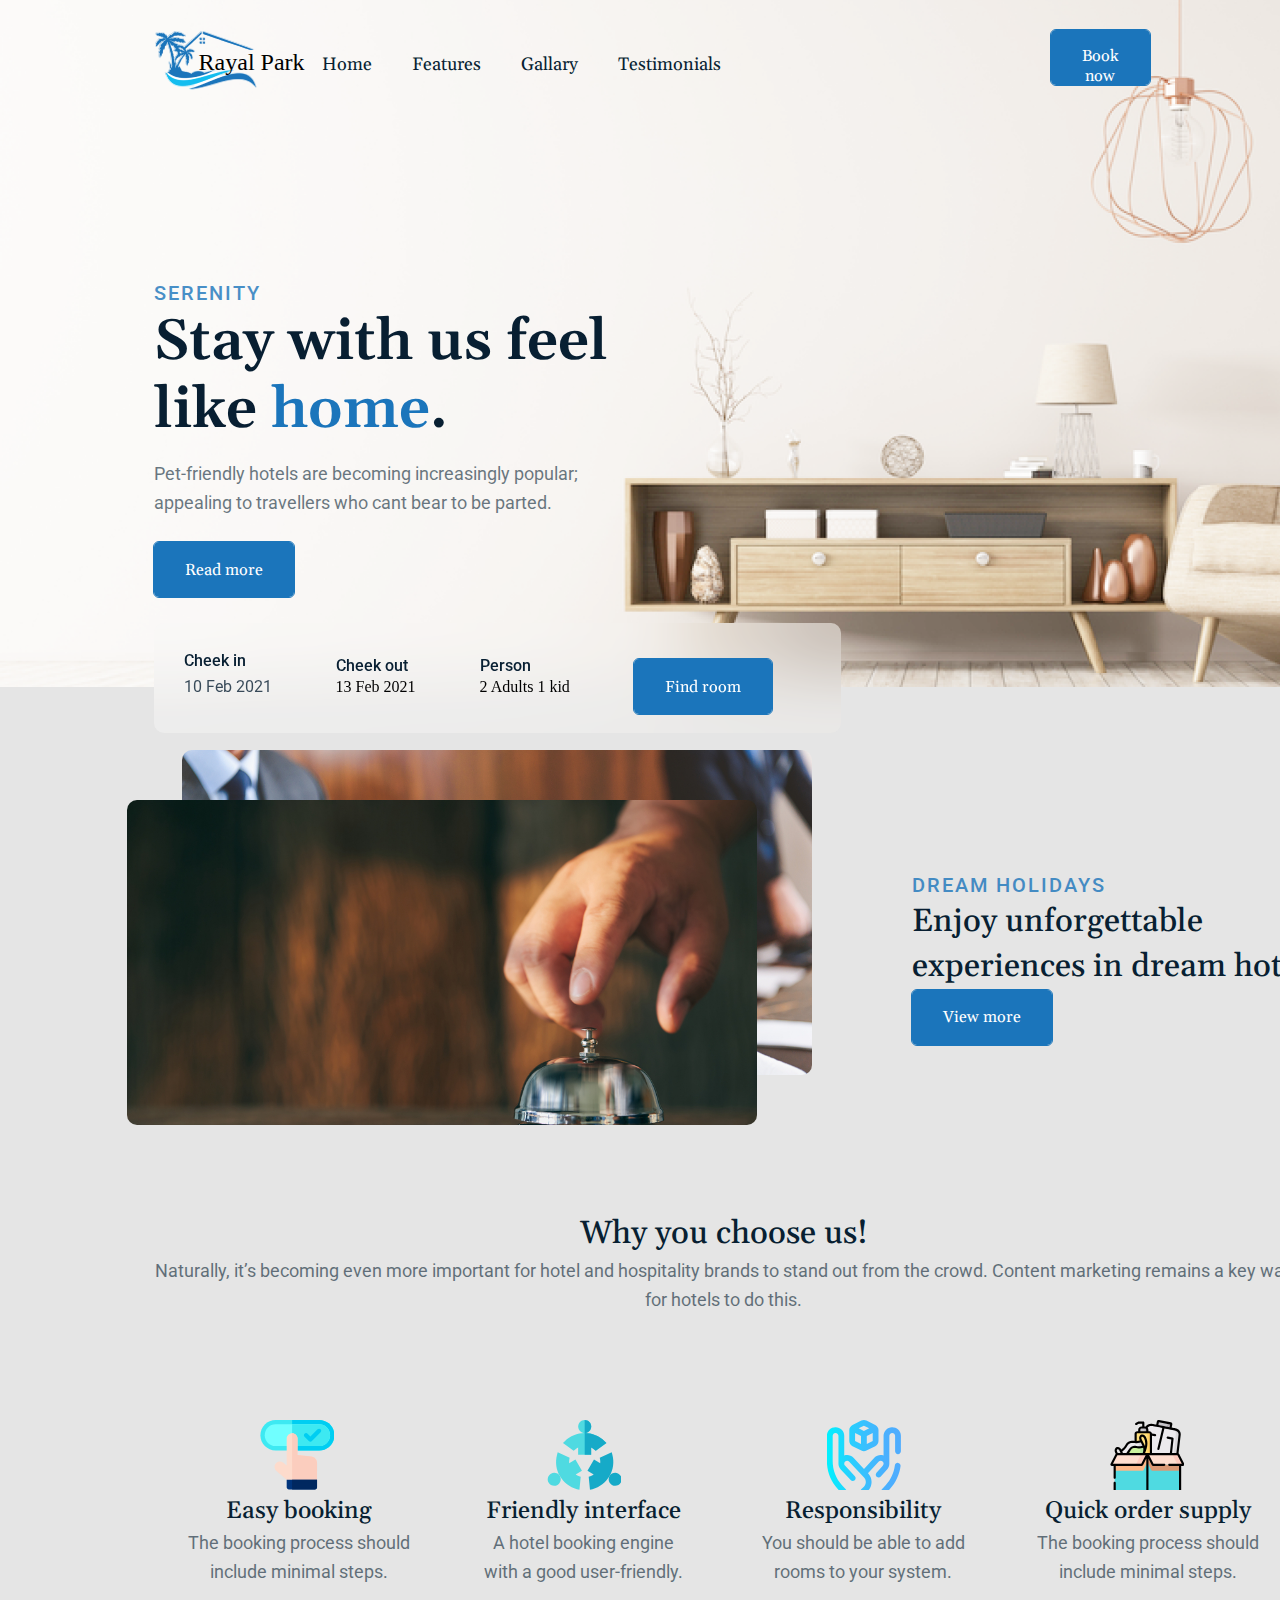
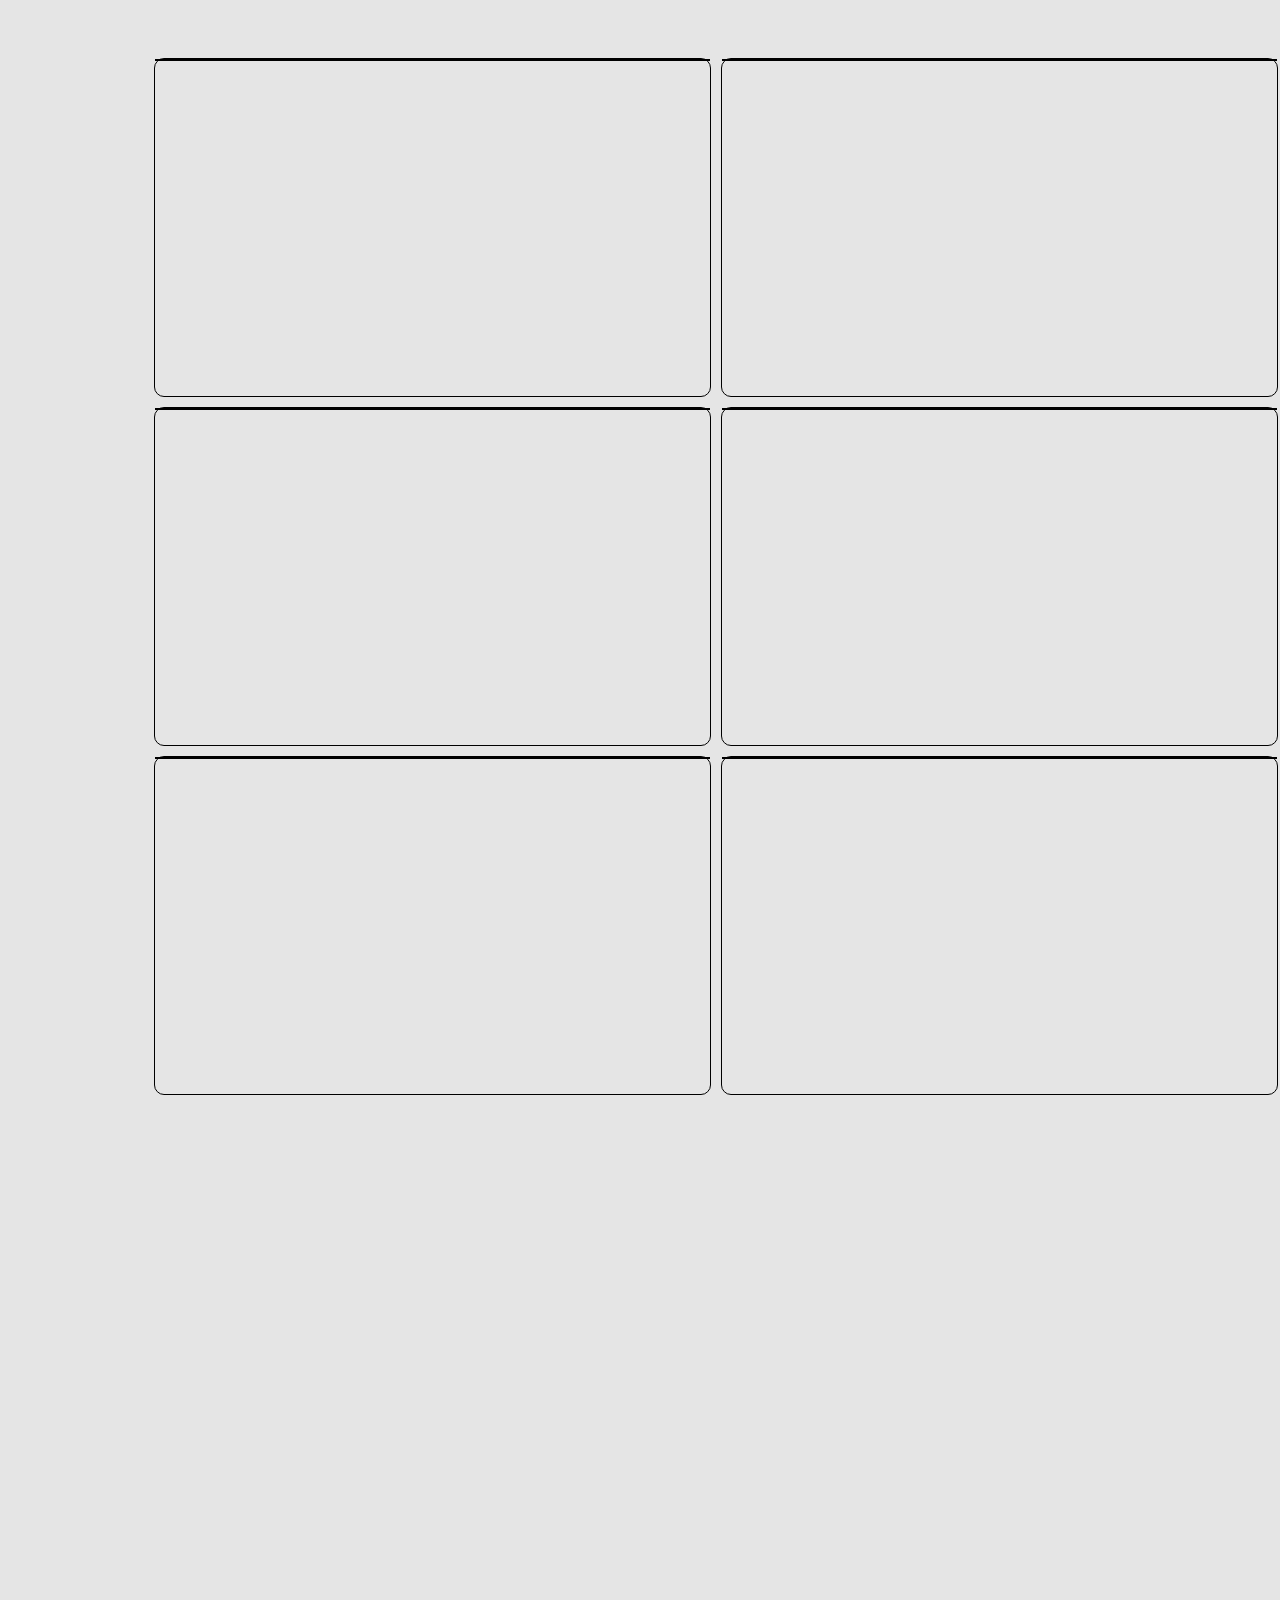
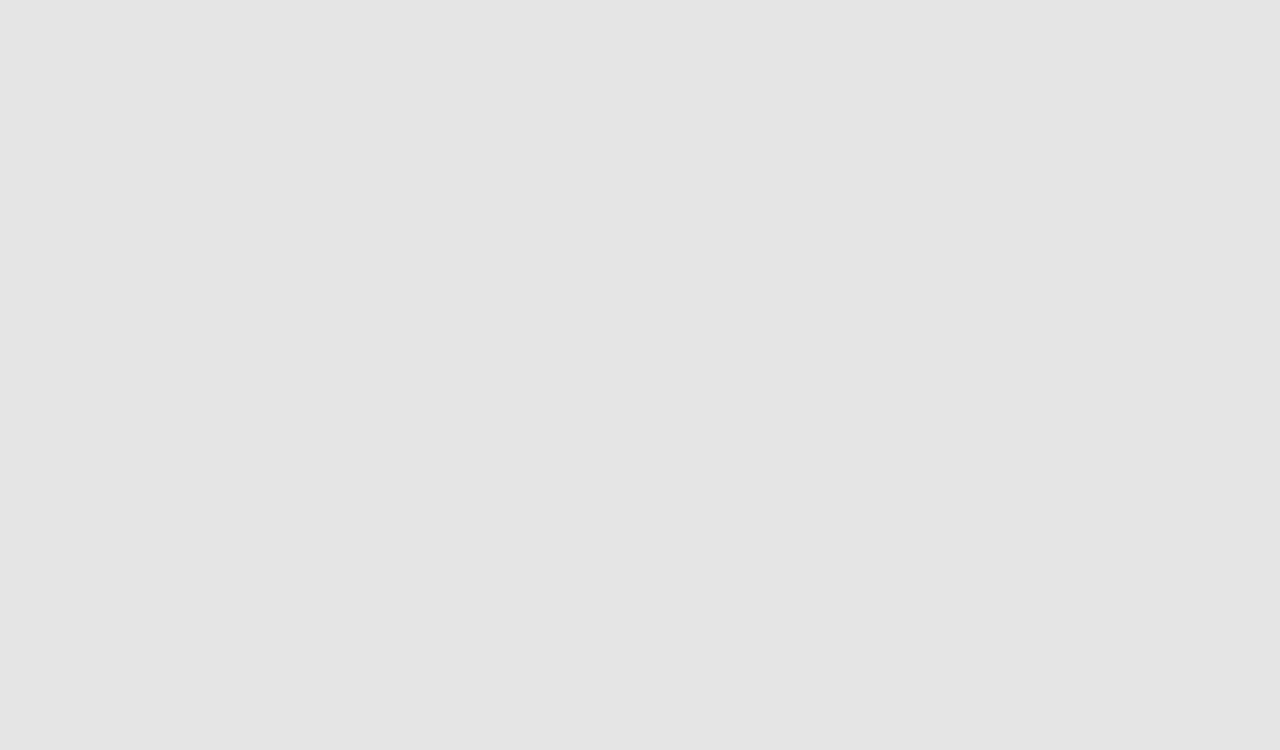
<file: index.html>
<!DOCTYPE html>
<html lang="ru">
<head>
    <meta charset="UTF-8">
    <meta http-equiv="X-UA-Compatible" content="IE=edge">
    <meta name="viewport" content="width=device-width, initial-scale=1.0">
    <title> Rayal Park</title>
    <link rel="preconnect" href="https://fonts.googleapis.com">
    <link rel="preconnect" href="https://fonts.gstatic.com" crossorigin>
    <link href="https://fonts.googleapis.com/css2?family=Gelasio&display=swap" rel="stylesheet">
    <link rel="preconnect" href="https://fonts.googleapis.com">
    <link rel="preconnect" href="https://fonts.gstatic.com" crossorigin>
    <link href="https://fonts.googleapis.com/css2?family=Roboto:wght@100&display=swap" rel="stylesheet">
    <link rel="stylesheet" href="css/style.css">
</head>
<body>
    <header>
        <div class="up_page">
            <div></div>
            <div class="icon_cite">
                <img class="icon_img" src="img/icon_cite.png" alt="icon_cite">
                <p class="p_Rayal_Park">Rayal Park</p>
            </div>
            <div class="header_link">
                <div class="div_text_link">
                    <a class="text_link" href="/index.html">
                        Home
                    </a>
                </div>
                <div class="div_text_link">
                    <a class="text_link" href="/index.html">
                        Features
                    </a>
                </div>
                <div class="div_text_link">
                    <a class="text_link" href="/index.html">
                        Gallary
                    </a>
                </div>
                <div class="div_text_link">
                    <a class="text_link" href="/index.html">
                        Testimonials
                    </a>
                </div>
                <div></div>
                
            </div>
            <div class="div_button_book_now">
                <button class="button_defolt button_Book_now"><p class="button_text">Book now</p></button>
            </div>
        </div>
        <div class="head_info">
            
            <div class="emptiness_head"></div>
            <div class="text_head_info">
                <p style="font-family: 'Roboto';
                font-style: normal;
                font-weight: 500;
                font-size: 20px;
                line-height: 150%;
                /* identical to box height, or 30px */
                
                letter-spacing: 0.1em;
                text-transform: uppercase;
                
                color: #1B75BB;
                
                opacity: 0.8;">Serenity</p>
                <p style="font-family: 'Gelasio';
                font-style: normal;
                font-weight: 600;
                font-size: 57px;
                line-height: 120%;
                /* or 68px */
                
                
                color: #081F32;" class="p_span">Stay with us feel like <span>home</span>.</p>
                <p style="font-family: 'Roboto';
                font-style: normal;
                font-weight: 400;
                font-size: 18px;
                line-height: 160%;
                /* or 29px */
                margin-top: 15px;
                margin-bottom: 25px;
                color: #081F32;
                opacity: 0.6;">Pet-friendly hotels are becoming increasingly popular; appealing to travellers who cant bear to be parted.</p>
            </div>
            
            <div>
                <button class="button_defolt button_Read_more"><p class="button_text">Read more</p></button>
            </div>
            
        </div>
        <div class="head_bottom_element">
            <div class="head_bottom_element_section border_section">
                <p class="p_first_line">
                    Cheek in
                </p>
                <p class="p_two_line">
                    10 Feb 2021
                </p>
            </div>
            <div class="head_bottom_element_section border_section">
                <p class="p_first_line">
                    Cheek out
                </p>
                <p>
                    13 Feb 2021
                </p>
            </div>
            <div class="head_bottom_element_section border_section">
                <p class="p_first_line">
                    Person
                </p>
                <p>
                    2 Adults 1 kid
                </p>
            </div>
            <div class="head_bottom_element_section">
                <button class="button_defolt button_Find_room"><p class="button_text">Find room</p></button>
            </div>
        </div>
    </header>
    <main>
        <div class="dreamHolidays">
            <div  class="stek_img">
                <div  class="first_img card"></div>
                <div class="tho_img" ></div>
            </div>
            <div class="div_textAndButton">
                <div class="TextHolidays">
                    <p style="font-family: 'Roboto';
                    font-style: normal;
                    font-weight: 500;
                    font-size: 20px;
                    line-height: 150%;
                    /* identical to box height, or 30px */
                    
                    letter-spacing: 0.1em;
                    text-transform: uppercase;
                    
                    color: #1B75BB;
                    
                    opacity: 0.8;">
                        dream holidays
                    </p>
                    <p style="font-family: 'Gelasio';
                    font-style: normal;
                    font-weight: 500;
                    font-size: 32px;
                    line-height: 140%;
                    /* or 45px */
                    
                    
                    color: #081F32;">Enjoy unforgettable experiences in dream hotels.</p>
                </div>
                <button class="button_defolt button_View_more"><p class="button_text">View more</p></button>
            </div>
        </div>
        <div class="why_You_Choose_us">
            <div class="text_why_You_Choose_us">
                <p style="font-family: 'Gelasio';
                font-style: normal;
                font-weight: 500;
                font-size: 32px;
                line-height: 140%;
                text-align: center;
                /* identical to box height, or 45px */
                
                
                color: #081F32;">
                    Why you choose us!
                </p>
                <p style="font-family: 'Roboto';
                font-style: normal;
                font-weight: 400;
                font-size: 18px;
                line-height: 160%;
                /* or 29px */
                
                text-align: center;
                
                color: #081F32;
                
                opacity: 0.6;">
                    Naturally, it’s becoming even more important for hotel and hospitality brands to stand out from the crowd. Content marketing remains a key way for hotels to do this.
                </p>
            </div>
            <div class="all_card">
                <div class="t1_card">
                    <svg style="padding-left: 33%;" class="svg_card" width="74" height="70" viewBox="0 0 74 70" fill="none" xmlns="http://www.w3.org/2000/svg">
                        <path d="M58.7827 0H15.2174C6.8265 0 0 6.82656 0 15.2175C0 23.6079 6.82592 30.4342 15.216 30.4351H15.2167H15.2173H58.7826C67.1735 30.4351 73.9998 23.6085 73.9998 15.2175C73.9998 6.82656 67.1736 0 58.7827 0Z" fill="#3DE9F2"/>
                        <path d="M74 15.2176C74 23.6076 67.1738 30.4352 58.7823 30.4352H31.7174V0H58.7823C67.1738 0 74 6.82616 74 15.2176Z" fill="#00CEF2"/>
                        <path d="M58.7827 26.0988H15.2174C9.21734 26.0988 4.33594 21.2174 4.33594 15.2175C4.33594 9.21758 9.21734 4.33606 15.2174 4.33606H58.7827C64.7827 4.33606 69.6641 9.21744 69.6641 15.2175C69.6641 21.2175 64.7827 26.0988 58.7827 26.0988Z" fill="#70FFFF"/>
                        <path d="M69.6641 15.2178C69.6641 21.2173 64.7833 26.0996 58.7823 26.0996H31.7174V4.33606H58.7823C64.7833 4.33606 69.6641 9.21689 69.6641 15.2178Z" fill="#3DE9F2"/>
                        <path d="M56.6493 43.0428V59.6913L56.0154 60.4139H27.2871L26.2977 59.6898L16.0837 51.1206C14.9607 50.1768 14.2626 48.7965 14.1701 47.3339C14.0762 45.8698 14.5936 44.4129 15.5894 43.3347C17.5449 41.2173 20.8056 41.0107 23.0126 42.8636L26.2977 45.6198V18.5723C26.2977 15.5834 28.7288 13.1523 31.7177 13.1523C34.7066 13.1523 37.1376 15.5834 37.1376 18.5723V35.0589L50.8608 36.5779C54.1605 36.9436 56.6493 39.7229 56.6493 43.0428Z" fill="#FDDBCC"/>
                        <path d="M56.649 43.0428V59.6913L56.0146 60.4139H31.7174V13.1523C34.7063 13.1523 37.1373 15.5834 37.1373 18.5723V35.0589L50.8606 36.5779C54.1602 36.9436 56.649 39.7229 56.649 43.0428Z" fill="#FBCDBE"/>
                        <path d="M56.649 59.6917V67.3511C56.649 68.5478 55.6778 69.5189 54.4811 69.5189H28.4655C27.2687 69.5189 26.2975 68.5478 26.2975 67.3511V59.6917H56.649Z" fill="#00347B"/>
                        <path d="M56.649 59.6917V67.3511C56.649 68.5478 55.6778 69.5189 54.4811 69.5189H31.7174V59.6917H56.649Z" fill="#002860"/>
                        <path d="M60.1984 9.30734C59.3518 8.4607 57.9791 8.4607 57.1324 9.30734L49.9934 16.4459L47.1904 13.6431C46.3439 12.7965 44.9711 12.7965 44.1244 13.6431C43.2778 14.4898 43.2778 15.8623 44.1244 16.709L48.4604 21.0448C49.3069 21.8914 50.6797 21.8916 51.5263 21.0448L60.1982 12.3732C61.045 11.5265 61.045 10.1538 60.1984 9.30734Z" fill="#00CEF2"/>
                    </svg>
                    <p class="h1_card">
                        Easy booking 
                    </p>
                    <p class="h2_card">
                        The booking process should include minimal steps.
                    </p>
                </div>
                <div class="t1_card">
                    <svg style="padding-left: 33%;" class="svg_card" width="74" height="70" viewBox="0 0 74 70" fill="none" xmlns="http://www.w3.org/2000/svg">
                        <path d="M37.002 13.0364C33.408 13.0364 30.484 10.1123 30.484 6.51819C30.484 2.92406 33.408 0 37.002 0C40.5959 0 43.5199 2.92406 43.5199 6.51819C43.5199 10.1123 40.5959 13.0364 37.002 13.0364Z" fill="#4FDAE1"/>
                        <path d="M67.473 65.8293C66.3679 65.8293 65.249 65.5487 64.2251 64.9574C61.1126 63.1605 60.0423 59.1667 61.8394 56.0543C63.6363 52.942 67.6303 51.8721 70.743 53.6686C73.8554 55.4656 74.9256 59.4595 73.1287 62.5719C71.9229 64.6602 69.7272 65.8293 67.473 65.8293Z" fill="#16AAC8"/>
                        <path d="M42.2689 69.8561L41.002 56.7886L42.5848 56.2133C43.7973 55.7727 44.9542 55.1748 46.0162 54.4451L39.7642 50.8357L46.2821 39.5465L52.5341 43.1559C52.6351 41.8714 52.5744 40.5706 52.3499 39.3002L52.0568 37.6421L58.5597 34.6824L58.5593 34.6836L64.007 32.2053L64.6664 34.6901C66.5972 41.9644 65.593 49.5517 61.8388 56.054C58.0846 62.5564 52.016 67.2197 44.7507 69.1847L42.2689 69.8561Z" fill="#16AAC8"/>
                        <path d="M6.53163 65.8298C4.2773 65.8298 2.08191 64.661 0.876096 62.5722C0.00559045 61.0646 -0.225724 59.3081 0.224883 57.6265C0.675489 55.9449 1.75399 54.5394 3.26166 53.6688C6.37419 51.8719 10.3684 52.9421 12.1653 56.0546C13.9624 59.167 12.8921 63.161 9.77958 64.958C8.75584 65.549 7.63664 65.8298 6.53163 65.8298Z" fill="#4FDAE1"/>
                        <path d="M31.7348 69.8562L29.2531 69.1849C21.9877 67.2198 15.9191 62.5565 12.1649 56.0541C8.41073 49.5517 7.40653 41.9646 9.33729 34.6901L9.99676 32.2053L21.947 37.6418L21.6539 39.3002C21.4294 40.5707 21.3687 41.8715 21.4696 43.1561L27.7216 39.5465L34.2396 50.8357L27.9876 54.4452C29.0495 55.1749 30.2064 55.7728 31.4189 56.2134L33.002 56.7889L31.7348 69.8562Z" fill="#4FDAE1"/>
                        <path d="M43.4545 34.7622H30.4186V27.5533C29.298 28.0986 28.2341 28.7927 27.2367 29.6304L25.947 30.7134L15.2637 23.0823L17.086 21.2686C22.4206 15.9591 29.4934 13.035 37.0017 13.035C44.5101 13.035 51.5829 15.9591 56.9175 21.2686L58.7397 23.0823L48.0564 30.7134L46.7667 29.6304C45.7737 28.7965 44.6551 28.0881 43.4546 27.5275V34.7622H43.4545Z" fill="#4FDAE1"/>
                        <path d="M43.4543 34.7622V27.5275C44.6548 28.0881 45.7734 28.7964 46.7664 29.6304L48.0561 30.7134L58.7394 23.0823L56.9172 21.2686C51.5826 15.9591 44.5098 13.035 37.0014 13.035V34.7622H43.4543Z" fill="#16AAC8"/>
                        <path d="M43.5192 6.51819C43.5192 2.92406 40.5953 0 37.0013 0V13.0364C40.5953 13.0364 43.5192 10.1123 43.5192 6.51819Z" fill="#16AAC8"/>
                        </svg>
                        
                    <p class="h1_card">
                        Friendly interface 
                    </p>
                    <p class="h2_card">
                        A hotel booking engine with a good user-friendly.
                    </p>
                </div>
                <div class="t1_card">
                    <svg style="padding-left: 33%;" class="svg_card" width="74" height="70" viewBox="0 0 74 70" fill="none" xmlns="http://www.w3.org/2000/svg">
                        <path d="M73.6872 46.1235C72.6014 54.7527 68.9048 62.6874 62.9977 69.071C62.9932 69.075 62.9892 69.0795 62.9853 69.084L59.23 73.0923C58.6608 73.6998 57.8907 74.007 57.1194 74.007C56.4108 74.007 55.701 73.7478 55.1432 73.2256C53.9784 72.1336 53.9185 70.3042 55.0105 69.1388L58.7602 65.1367C63.8384 59.6463 67.0167 52.8223 67.9506 45.402C68.1499 43.8182 69.5954 42.6951 71.1797 42.8944C72.764 43.0938 73.8865 44.5398 73.6872 46.1235ZM62.4472 43.1124L62.4619 15.994C62.4619 15.9652 62.4613 15.9364 62.4607 15.9076C62.4382 15.1442 62.7097 14.4266 63.2241 13.8863C63.7447 13.3403 64.4612 13.0275 65.2415 13.0043C66.0275 12.9817 66.7688 13.2544 67.3284 13.7728C67.8704 14.2747 68.1844 14.959 68.2148 15.7032L68.2182 31.3642C68.2182 32.9604 69.5129 34.2546 71.1091 34.2546H71.1097C72.7064 34.2546 74.0006 32.9599 74 31.3631L73.9972 15.653C73.9972 15.6253 73.9966 15.5971 73.9955 15.5688C73.9277 13.2482 72.9554 11.1038 71.2582 9.5313C69.5795 7.97632 67.3826 7.15705 65.0727 7.2248C62.76 7.29256 60.6172 8.24113 59.0391 9.89661C57.461 11.5521 56.6242 13.7287 56.6795 16.0301L56.6694 35.4685C53.5075 34.3647 49.8459 35.1512 47.4248 37.7677L37.1028 49.0054L26.6031 37.7597C24.1853 35.1467 20.5203 34.3624 17.3568 35.4719L17.3466 16.0301C17.4019 13.7169 16.5228 11.5261 14.8684 9.85652C13.2536 8.22702 11.0967 7.292 8.79477 7.2248C6.47246 7.15649 4.29018 7.98818 2.64543 9.56518C1.01761 11.1258 0.0837234 13.2584 0.0159684 15.5688C0.0148392 15.5971 0.0148392 15.6253 0.0148392 15.6535L0.0103221 40.0555C-0.226821 50.9432 3.62901 61.247 10.8698 69.071C10.8737 69.0756 10.8777 69.0795 10.8816 69.084L14.6375 73.0923C15.2067 73.6998 15.9762 74.007 16.7475 74.007C17.4561 74.007 18.1664 73.7478 18.7237 73.2256C19.8891 72.1341 19.9484 70.3042 18.857 69.1394L15.1073 65.1373C8.88793 58.4137 5.57979 49.5418 5.79152 40.1526C5.79209 40.1312 5.79265 40.1097 5.79265 40.0883L5.79661 15.7032C5.82766 14.9325 6.12861 14.2358 6.64693 13.7395C7.01281 13.3883 7.65253 12.9744 8.62538 13.0049C9.42546 13.028 10.2041 13.364 10.7614 13.9269C11.3017 14.4718 11.5874 15.1759 11.566 15.9082C11.5648 15.937 11.5643 15.9658 11.5643 15.9946L11.5789 43.2536C11.5631 43.5901 11.5682 43.9277 11.5919 44.2637C11.5936 44.2879 11.5947 44.3128 11.5976 44.3371C11.7444 46.2139 12.497 48.0563 13.8719 49.5418C13.877 49.5469 13.8815 49.5519 13.886 49.557L23.7669 60.085C24.8601 61.2493 26.6894 61.3069 27.8537 60.2143C29.018 59.1218 29.0761 57.2918 27.983 56.1276L18.1105 45.6092C17.6605 45.1202 17.4138 44.5161 17.3613 43.9V43.4122C17.4183 42.7166 17.7226 42.0396 18.2737 41.5292C19.4442 40.4468 21.2769 40.5174 22.3678 41.6969L37.1435 57.5222C38.3529 58.8299 38.9813 60.5294 38.913 62.3091C38.8441 64.0882 38.0864 65.7347 36.7787 66.9447L34.5643 68.9943C33.3921 70.0789 33.3215 71.9077 34.4062 73.0799C34.9759 73.6953 35.7511 74.0076 36.5286 74.0076C37.231 74.0076 37.9357 73.7529 38.4918 73.238L40.7068 71.1878C45.745 66.5257 46.0499 58.6334 41.3787 53.5862L41.0603 53.2452L51.6758 41.6878C52.7588 40.5179 54.5916 40.4468 55.7615 41.5297C56.2685 41.9984 56.583 42.6195 56.6654 43.297L56.6649 44C56.5932 44.6007 56.3385 45.162 55.9196 45.6148C55.9077 45.6284 55.8953 45.6413 55.8834 45.6549L49.5918 52.7133C48.5297 53.9052 48.6348 55.7329 49.8267 56.7955C50.3778 57.2867 51.0649 57.5278 51.7492 57.5278C52.5448 57.5278 53.3375 57.2015 53.9084 56.5606L60.183 49.5203C61.843 47.7147 62.5883 45.3878 62.4472 43.1124ZM22.4062 21.0993V10.1151C22.4062 7.9001 23.6416 5.91544 25.6302 4.93581L34.4474 0.591586C36.0492 -0.197195 37.9622 -0.197195 39.564 0.591586L48.3812 4.93581C50.3699 5.91544 51.6058 7.9001 51.6058 10.1151V21.0988C51.6058 23.3132 50.3704 25.2979 48.3818 26.2781L39.5646 30.6229C38.7634 31.0176 37.8848 31.2152 37.0057 31.2152C36.1266 31.2152 35.248 31.0176 34.4468 30.6229L25.6302 26.2781C23.6416 25.2985 22.4062 23.3138 22.4062 21.0993ZM28.188 21.0993L34.1148 24.0156V15.9155L28.188 13.0828V21.0993ZM45.8257 21.092L45.824 13.0867L39.8972 15.9161V24.0111L45.8257 21.092ZM31.7412 8.37212L37.0063 10.8887L42.2793 8.37156L37.0091 5.7788L31.7412 8.37212Z" fill="url(#paint0_linear_4_170)"/>
                        <defs>
                        <linearGradient id="paint0_linear_4_170" x1="1.02813e-05" y1="37.0033" x2="74.0002" y2="37.0033" gradientUnits="userSpaceOnUse">
                        <stop stop-color="#00F2FE"/>
                        <stop offset="0.0208" stop-color="#03EFFE"/>
                        <stop offset="0.2931" stop-color="#24D2FE"/>
                        <stop offset="0.5538" stop-color="#3CBDFE"/>
                        <stop offset="0.7956" stop-color="#4AB0FE"/>
                        <stop offset="1" stop-color="#4FACFE"/>
                        </linearGradient>
                        </defs>
                        </svg>
                        
                    <p class="h1_card">
                        Responsibility
                    </p>
                    <p class="h2_card">
                        You should be able to add rooms to your system.
                    </p>
                </div>
                <div class="t1_card">
                    <svg style="padding-left: 33%;" class="svg_card" width="74" height="70" viewBox="0 0 74 70" fill="none" xmlns="http://www.w3.org/2000/svg">
                        <path fill-rule="evenodd" clip-rule="evenodd" d="M47.5166 1.71222L46.7053 5.86788L52.6028 10.1525L60.0448 8.45381L60.8519 4.29815C60.9338 3.88017 60.6552 3.46624 60.2374 3.38833L48.426 1.09739C48.0083 1.01559 47.5985 1.29424 47.5166 1.71222Z" fill="#C7C5CA"/>
                        <path fill-rule="evenodd" clip-rule="evenodd" d="M42.1649 5.02919C39.457 4.43503 36.7203 5.4554 35.8558 8.13553C36.3351 8.56579 36.9374 40.1046 36.9374 40.1046L66.9871 34.0473L69.2444 14.844C69.5926 11.9097 67.3845 9.84429 64.5782 9.37313C63.8614 9.21747 62.0342 8.84864 60.0431 8.45523C57.2901 7.90602 54.2258 7.31187 53.3776 7.15621C52.5337 6.98408 49.4652 6.38992 46.7041 5.86948C44.713 5.49226 42.8858 5.15204 42.1649 5.02919Z" fill="#ECEAED"/>
                        <path fill-rule="evenodd" clip-rule="evenodd" d="M36.9384 9.88087C36.9384 9.1883 36.6351 8.56538 36.1599 8.13512C35.7421 7.75805 35.1889 7.52869 34.5909 7.52869H32.903H31.2152C29.9246 7.52869 28.8677 8.58591 28.8677 9.88087V12.229L32.903 13.5857L36.9384 12.229V9.88087Z" fill="#C7C5CA"/>
                        <path fill-rule="evenodd" clip-rule="evenodd" d="M36.9987 71.3242L41.0177 54.8482L36.9987 34.0476L4.29016 44.8749V70.6399C4.29016 71.0127 4.59743 71.3242 4.97437 71.3242H36.9987Z" fill="#4FDAE1"/>
                        <path fill-rule="evenodd" clip-rule="evenodd" d="M40.5472 34.0476V16.1187V13.7828C40.5472 12.9264 39.8467 12.2297 38.9945 12.2297H36.6348H28.5682H26.8108C25.9586 12.2297 25.2581 12.9264 25.2581 13.7828V34.0476H35.4877H36.9993H40.5472Z" fill="#FFE07D"/>
                        <path fill-rule="evenodd" clip-rule="evenodd" d="M40.5468 13.7828C40.5468 12.9264 39.8462 12.2297 38.9941 12.2297H36.9375H36.6343H35.5077C36.3598 12.2297 37.0604 12.9264 37.0604 13.7828V28.4743V34.0476H40.5468V13.7828Z" fill="#FFD064"/>
                        <path fill-rule="evenodd" clip-rule="evenodd" d="M27.5276 39.8835C32.5462 37.4041 35.8236 30.8349 33.0377 25.1878L31.0221 21.1021C24.0658 23.3888 22.386 20.725 18.9284 22.4462C15.4625 24.1428 16.5481 27.0975 10.5013 31.2284L12.517 35.3141C15.3028 40.9612 22.509 42.3587 27.5276 39.8835Z" fill="#CCF49E"/>
                        <path fill-rule="evenodd" clip-rule="evenodd" d="M31.0221 21.1016C24.0658 23.3883 22.3861 20.7245 18.9284 22.4457C15.4625 24.1423 16.5481 27.0969 10.5013 31.2279L12.517 35.3136C12.7628 35.8094 13.0373 36.2685 13.3446 36.6987C19.498 32.4941 18.3918 29.1133 21.9192 27.388C25.4384 25.6382 26.4584 28.7198 33.5377 26.3962C33.4026 25.9906 33.2345 25.5849 33.0379 25.1873L31.0221 21.1016Z" fill="#ECEAED"/>
                        <path fill-rule="evenodd" clip-rule="evenodd" d="M33.0382 25.1878L31.0226 21.1021C29.4822 21.6062 28.1999 21.8725 27.1021 21.9954L29.1177 26.0811C29.3102 26.4705 29.47 26.8639 29.6052 27.2573C30.6784 27.1631 31.9567 26.9131 33.538 26.3968C33.4027 25.9909 33.2347 25.5852 33.0382 25.1878Z" fill="#DAD8DB"/>
                        <path fill-rule="evenodd" clip-rule="evenodd" d="M33.3815 33.2731C34.1763 31.1052 34.3237 28.7039 33.5372 26.3967C31.9559 26.9131 30.6777 27.163 29.6044 27.2572C29.6084 27.2695 29.6126 27.2778 29.6167 27.2859C30.3869 29.552 30.2598 31.9084 29.5061 34.0475H33.0702C33.1848 33.7936 33.2873 33.5354 33.3815 33.2731Z" fill="#B3E59E"/>
                        <path fill-rule="evenodd" clip-rule="evenodd" d="M25.2576 34.0476H16.4824H11.894H7.01478C6.96564 34.0476 6.9165 34.0517 6.86736 34.0599C6.53147 34.1255 6.16277 34.3959 5.99887 34.7197L4.29052 38.0759L1.1646 44.2027C0.980177 44.5715 1.12774 44.8748 1.49644 44.8748H4.29037H30.8128C31.1815 44.8748 31.6362 44.5715 31.8247 44.2027L34.9464 38.0761L36.4049 35.2115L36.9989 34.0476H35.4873H33.0701H25.2576Z" fill="#FFDECF"/>
                        <path fill-rule="evenodd" clip-rule="evenodd" d="M69.7074 44.8749L36.9988 34.0476V71.3242H69.0233C69.4002 71.3242 69.7075 71.0127 69.7075 70.6399V44.8749H69.7074Z" fill="#4FDAE1"/>
                        <path fill-rule="evenodd" clip-rule="evenodd" d="M60.4446 34.0476H40.5466H36.9988L42.173 44.2027C42.3615 44.5715 42.8204 44.8748 43.1891 44.8748H69.7075H72.5014C72.8701 44.8748 73.0217 44.5715 72.8333 44.2027L67.9991 34.7198C67.8107 34.3469 67.356 34.0478 66.9873 34.0478H60.4446V34.0476Z" fill="#FFDECF"/>
                        <path fill-rule="evenodd" clip-rule="evenodd" d="M60.8515 4.29817C60.9335 3.88019 60.6548 3.46625 60.237 3.38835L56.5334 2.66699C56.8816 2.79808 57.0946 3.16693 57.0209 3.54401L56.2179 7.69972C57.3856 7.92923 58.7498 8.1956 60.0443 8.45374L60.8515 4.29817Z" fill="#B6B1B7"/>
                        <path fill-rule="evenodd" clip-rule="evenodd" d="M69.2459 14.8433C69.5941 11.9089 67.3859 9.84336 64.5796 9.37204C63.8626 9.21638 62.0354 8.84753 60.0443 8.45397C58.7498 8.19584 57.3854 7.92932 56.2179 7.69995C58.2049 8.09337 60.0363 8.46221 60.7491 8.61802C63.5554 9.09338 65.7186 11.1508 65.4196 14.0933L63.3996 34.048H66.9885L69.2459 14.8433Z" fill="#DAD8DB"/>
                        <path fill-rule="evenodd" clip-rule="evenodd" d="M36.938 12.229V9.8808C36.938 9.18824 36.6348 8.56535 36.1595 8.1351C36.0816 8.06949 36.0039 8.00402 35.9219 7.94665C35.5409 7.68434 35.0821 7.52869 34.5905 7.52869H32.9027H32.0751C33.3656 7.52869 34.4226 8.58587 34.4226 9.8808V12.2289H35.5081H36.6348H36.938V12.229Z" fill="#B6B1B7"/>
                        <path fill-rule="evenodd" clip-rule="evenodd" d="M4.29016 50.6572H32.2547C32.6234 50.6572 33.0946 50.3621 33.2707 49.9852L36.4048 43.1619L36.9988 41.998V34.0476L36.4048 35.2115L34.9463 38.0761L31.8246 44.2028C31.6361 44.5716 31.1814 44.8748 30.8127 44.8748H4.29016V50.6572Z" fill="#FCB788"/>
                        <path fill-rule="evenodd" clip-rule="evenodd" d="M41.7429 50.6572H69.7074V44.8748H43.1891C42.8204 44.8748 42.3615 44.5716 42.173 44.2028L36.9988 34.0476V41.998L40.7309 49.9852C40.903 50.3621 41.3742 50.6572 41.7429 50.6572Z" fill="#DB9975"/>
                        <path fill-rule="evenodd" clip-rule="evenodd" d="M31.8253 44.2028L34.947 38.0761L36.4055 35.2115L36.9995 34.0476H35.4879H33.0707H30.8052L27.9374 39.6702L25.6267 44.2027C25.4383 44.5715 24.9836 44.8748 24.6149 44.8748H30.8133C31.1821 44.8749 31.6368 44.5715 31.8253 44.2028Z" fill="#FFCBBE"/>
                        <path fill-rule="evenodd" clip-rule="evenodd" d="M69.7097 44.8755H72.5037C72.8724 44.8755 73.024 44.5723 72.8356 44.2034L68.0012 34.7197C67.8127 34.3468 67.358 34.0476 66.9893 34.0476H63.4005H61.0488C61.4175 34.0476 61.8724 34.3468 62.0608 34.7197L62.4746 35.5271L66.8952 44.2034C67.0837 44.5723 66.9321 44.8755 66.5634 44.8755H69.7097Z" fill="#FFCBBE"/>
                        <path d="M73.7994 43.7113L68.9664 34.2302C68.7866 33.8748 68.4987 33.5677 68.1619 33.3445L70.3217 14.9712C70.7136 11.6696 68.4374 8.9332 64.7845 8.30867C64.1819 8.17773 62.8569 7.9089 61.3136 7.60105L61.9143 4.5082C62.0103 4.0191 61.9081 3.52134 61.6265 3.10653C61.3459 2.69302 60.9225 2.41509 60.4425 2.32562L48.634 0.0350751C48.1461 -0.0606052 47.6504 0.0410009 47.2367 0.321104C46.8257 0.599473 46.547 1.01992 46.4519 1.50583L45.8472 4.60388C44.3058 4.31352 42.9807 4.0681 42.3718 3.96433C39.4475 3.33258 36.7426 4.37711 35.4044 6.5435C35.1435 6.47976 34.8712 6.44508 34.5909 6.44508H33.9868V2.60341C33.9868 2.0036 33.5012 1.51942 32.9028 1.51942H28.0886C27.9022 1.51942 27.7186 1.56712 27.5568 1.65817L25.1924 2.99076C24.6721 3.28416 24.4871 3.94467 24.7805 4.46643C25.0753 4.98819 25.7358 5.17319 26.2576 4.87979L28.3735 3.6874H31.819V6.44493H31.2148C29.3231 6.44493 27.7838 7.98565 27.7838 9.88176V11.145H26.8111C25.3571 11.145 24.1736 12.3287 24.1736 13.7825V20.9424C23.8773 20.9193 23.5897 20.8903 23.3093 20.8614C21.7599 20.7039 20.2959 20.5536 18.4517 21.4728C16.5975 22.3805 15.8243 23.632 15.0062 24.9588C14.1766 26.3015 13.2487 27.8045 10.906 29.5996C10.153 28.1094 8.95342 27.2063 7.60364 27.1181C6.4763 27.0458 5.42715 27.5618 4.79844 28.5027C4.03965 29.6402 4.03531 31.1634 4.78398 32.681C4.96465 33.0481 5.15832 33.4051 5.36644 33.7491C5.23348 33.8951 5.12074 34.0555 5.03402 34.2275L0.19526 43.7185C-0.072123 44.2532 -0.0648964 44.8213 0.21694 45.2751C0.481432 45.7029 0.95983 45.9587 1.49604 45.9587H3.20715V57.755C3.20715 58.3548 3.69277 58.839 4.29113 58.839C4.88949 58.839 5.37512 58.3548 5.37512 57.755V45.9587H30.8132C31.585 45.9587 32.4175 45.4283 32.7918 44.6955L35.915 38.5633V70.2407H5.37512V62.7644C5.37512 62.1645 4.88949 61.6804 4.29113 61.6804C3.69277 61.6804 3.20715 62.1645 3.20715 62.7644V70.6396C3.20715 71.6152 4.00062 72.4087 4.97476 72.4087H69.0244C69.9985 72.4087 70.792 71.6152 70.792 70.6396V45.9586H72.5016C73.0422 45.9586 73.522 45.7013 73.7865 45.2692C74.0668 44.8111 74.0711 44.2431 73.7994 43.7113ZM48.5213 2.22026L59.7287 4.39402L59.188 7.178C56.7769 6.70191 50.2671 5.44217 47.9776 5.00626L48.5213 2.22026ZM41.9334 6.0875C41.9502 6.09112 49.1506 7.43425 51.901 7.96975L46.9417 28.6474C46.8021 29.2296 47.1608 29.8146 47.743 29.9542C47.828 29.9746 47.913 29.9845 47.9967 29.9845C48.4865 29.9845 48.9306 29.6502 49.0499 29.153L54.0308 8.38528C56.598 8.88507 64.382 10.4394 64.3994 10.4423C66.4867 10.7926 68.4617 12.2499 68.169 14.7171L66.0239 32.9644H61.6563L63.2028 18.6491C63.2603 18.0965 62.8775 17.5739 62.3311 17.4684L57.4478 16.5217C56.8589 16.407 56.2913 16.792 56.1773 17.3795C56.0634 17.9672 56.4474 18.5361 57.0351 18.65L60.9393 19.4069L59.4739 32.9644H41.6308V15.6649L44.5609 16.2319C44.6304 16.2454 44.6998 16.2519 44.768 16.2519C45.2769 16.2519 45.7308 15.8918 45.831 15.3737C45.9447 14.786 45.5604 14.2173 44.9728 14.1035L41.6079 13.4524C41.4448 12.154 40.3366 11.145 38.9948 11.145H38.0221V9.88176C38.0221 9.05215 37.7274 8.29061 37.2376 7.69629C38.2013 6.09198 40.2135 5.70999 41.9334 6.0875ZM29.9516 9.88176C29.9516 9.18223 30.5182 8.61277 31.2148 8.61277H34.5909C34.8475 8.61277 35.086 8.69038 35.2854 8.82292C35.2935 8.82885 35.3019 8.83419 35.3101 8.83997C35.6384 9.06935 35.854 9.45062 35.854 9.88176V11.145H29.9515L29.9516 9.88176ZM16.8519 26.0962C17.6107 24.8648 18.1122 24.0527 19.4114 23.4168C20.7006 22.775 21.6515 22.8719 23.0896 23.0179C24.8384 23.1971 26.9831 23.4153 30.4589 22.4108L32.0661 25.667C32.0719 25.6786 32.0763 25.6901 32.082 25.7017C29.1641 26.4923 27.5511 26.2119 26.1103 25.9589C24.6838 25.7089 23.3354 25.4733 21.4421 26.4157C19.5532 27.3421 18.7698 28.6919 17.9417 30.1213C17.4445 30.9784 16.8866 31.9381 15.9977 32.9641H12.5681L11.8831 31.5766C14.7952 29.429 15.9284 27.5936 16.8519 26.0962ZM31.2495 19.2298C30.8405 18.4016 30.7943 17.6457 31.1223 17.1559C31.3261 16.8524 31.6513 16.692 32.017 16.7151C32.6038 16.7541 33.1732 17.2499 33.5823 18.078C34.9452 20.8399 35.0868 23.5137 34.6027 26.1557C34.4408 25.6642 34.2428 25.1815 34.0101 24.7089L31.2495 19.2298ZM32.3422 32.9643H18.7308C19.1687 32.3269 19.5127 31.7343 19.8162 31.2097C20.5895 29.8771 21.0982 28.9985 22.4018 28.3596C23.6635 27.7324 24.4438 27.8682 25.736 28.0951C27.2637 28.3625 29.3043 28.7181 32.7859 27.7569C33.1386 29.4435 32.9911 31.2255 32.3422 32.9643ZM6.60204 29.7065C6.79716 29.4131 7.11224 29.2585 7.46345 29.2816C8.03435 29.3177 8.59079 29.8034 8.98825 30.6084L10.1503 32.9641H7.43165C7.17872 32.5724 6.94169 32.1576 6.72923 31.724C6.33032 30.9177 6.28407 30.182 6.60204 29.7065ZM30.8622 43.7055C30.8463 43.7315 30.8196 43.7845 30.7596 43.7907H2.59144L6.96337 35.2145C6.97927 35.1885 7.00528 35.135 7.11657 35.1321H35.2312L30.8622 43.7055ZM34.6892 32.9643C36.3817 28.9334 38.5076 23.1611 35.5261 17.1183C34.7673 15.5791 33.5404 14.6427 32.1586 14.5516C31.0168 14.4764 29.9561 14.9996 29.3202 15.9507C28.5513 17.1026 28.5455 18.646 29.3043 20.1897L29.4315 20.4455C28.229 20.7663 27.2232 20.9181 26.3415 20.9745V13.7828C26.3415 13.5285 26.5569 13.3131 26.8113 13.3131H38.9948C39.2492 13.3131 39.4631 13.5285 39.4631 13.7828V32.9644L34.6892 32.9643ZM58.8974 43.7864H58.8959C58.2975 43.7864 57.8134 44.272 57.8119 44.8704C57.8119 45.4688 58.2975 45.9544 58.8959 45.9544L68.624 45.9587V70.2407H38.0827V38.5632L41.2087 44.6954C41.5816 45.4281 42.4156 45.9586 43.1903 45.9586L53.8909 45.9543C54.4893 45.9543 54.9749 45.4686 54.9749 44.8703C54.9735 44.2719 54.4893 43.7863 53.8909 43.7863H53.8895L43.2423 43.7906C43.1809 43.7737 43.1527 43.7313 43.1397 43.7111L38.7678 35.132H66.9359C66.9807 35.132 67.0139 35.1479 67.0342 35.2115L71.4075 43.7906L58.8974 43.7864Z" fill="black"/>
                        </svg>
                        
                    <p class="h1_card">
                        Quick order supply
                    </p>
                    <p class="h2_card">
                        The booking process should include minimal steps.
                    </p>
                </div>
            </div>
        </div>
        <div class="hotel_gallery">
            <div class="gallery_card">
                <div class="botton_card card_img1">

                </div>
            </div>
            <div class="gallery_card">
                <div class="botton_card card_img2">

                </div>
            </div>
            <div class="gallery_card">
                <div class="botton_card card_img3">

                </div>
            </div>
            <div class="gallery_card">
                <div class="botton_card card_img4">

                </div>
            </div>
            <div class="gallery_card">
                <div class="botton_card card_img5">

                </div>
            </div>
            <div class="gallery_card">
                <div class="botton_card card_img6">

                </div>
            </div>
        </div>
    </main>
    <footer>
    
    </footer>
</body>
</html>
</file>
<file: css/style.css>
html, body, div, span, applet, object, iframe,
h1, h2, h3, h4, h5, h6, p, blockquote, pre,
a, abbr, acronym, address, big, cite, code,
del, dfn, em, img, ins, kbd, q, s, samp,
small, strike, strong, sub, sup, tt, var,
b, u, i, center,
dl, dt, dd, ol, ul, li,
fieldset, form, label, legend,
table, caption, tbody, tfoot, thead, tr, th, td,
article, aside, canvas, details, embed, 
figure, figcaption, footer, header, hgroup, 
menu, nav, output, ruby, section, summary,
time, mark, audio, video {
	margin: 0;
	padding: 0;
	border: 0;
	font-size: 100%;
	font: inherit;
	vertical-align: baseline;
}

/* HTML5 display-role reset for older browsers */
article, aside, details, figcaption, figure, 
footer, header, hgroup, menu, nav, section {
	display: block;
}
body {
	line-height: 1;
    background-color: #E5E5E5;
}
ol, ul {
	list-style: none;
}
blockquote, q {
	quotes: none;
}
blockquote:before, blockquote:after,
q:before, q:after {
	content: '';
	content: none;
}
table {
	border-collapse: collapse;
	border-spacing: 0;
}
a {
    color: #000;
    text-decoration:none;
    font-size: 18px;
    font-weight: normal;
}
* { font-family:'Gelasio', serif; }
.head_info{
    width: 100%;
    display: grid;
    /* grid-template-columns:12% 1fr 12%;
    grid-template-rows: 100px 100px 100px; */
    padding-top: 30px;
}
.p_span span{
    font-family: 'Gelasio';
    font-style: normal;
    font-weight: 600;
    font-size: 57px;
    line-height: 120%;
    /* or 68px */


    color: #1B75BB;

}
.button_Read_more{

}
header{
    height: 750px;
    background-image: url(/img/background_head.png);
    background-repeat: no-repeat;
}
.text_link{
    text-decoration: none;
    color: #081F32;
    font-style: normal;
    margin-left: 40px;
    font-family: 'Gelasio', serif;
    transition: all 0.3s;
}
.up_page{
    width: 100%;
    display: grid;
    grid-template-columns:12% 10% 1fr 1fr 12%;
    padding-top: 30px;
}

.div_button_book_now{   
    margin-left: 330px;
    margin-top: 0px;
}
.header_link{
    margin-top: 10px;
    display: flex;
    height: 50px;
    justify-content: center;
    align-items: center;
    flex-wrap: nowrap;
}
.div_text_link:hover .text_link{
    color: #1B75BB;
}
.button_defolt{
    border: 1px solid transparent;
    outline: 1px solid #1b76bb;
    border-radius: 5px;
    height: 55px;
    color: #fff;
    padding: 15px 30px 15px 30px;
    background-color: #1B75BB;
    transition: all 0.3s;
}
.button_text{
    font-size: 16px;
    font-weight: 200;
    transform: scale(1);
    transition: 0.3s all;
}
.p_Rayal_Park{
    position: absolute;
    font-size: 24px;
    top: 50px;
    padding-left: 45px;
    
}
.button_defolt:hover{
    transform: scale(1.1);
}
.button_defolt:hover .button_text{
    transform: scale(1);
}
.emptiness_head{
    min-height: 150px;
}
.text_head_info{
    max-width: 500px;
}
.head_info{
    margin-left: 12%;
}
.p_first_line{
    font-family: 'Roboto';
font-style: normal;
font-weight: 500;
font-size: 16px;
line-height: 160%;
/* identical to box height, or 26px */


color: #081F32;
}
.p_two_line{
    font-family: 'Roboto';
font-style: normal;
font-weight: 400;
font-size: 16px;
line-height: 160%;
/* identical to box height, or 26px */


color: #081F32;

opacity: 0.8;
}
.head_bottom_element_section{
    display: inline-block;
    padding: 25px 30px 25px 30px;
}
.head_bottom_element{
    background: rgba(255, 255, 255, 0.21);
backdrop-filter: blur(35px);
/* Note: backdrop-filter has minimal browser support */
width: 687px;
height: 110px;
margin-top: 2%;
margin-left: 12%;
border-radius: 10px;
}
main{
    min-height: 3200px;
}
.dreamHolidays{
    /* border: 1px solid black; */
    width: 1301px;
    height: 462px;
    margin-left: 41px;

    display: flex;
    justify-content: space-between
}
.stek_img{
    height: 382px;
    width: 687px;
    /* border: 1px solid black; */
    margin-left: 86px;
}
.div_textAndButton{
    /* border: 1px solid black; */
    width: 430px;
    height: 222px;
    margin-top: auto;
    margin-bottom: auto;
    
}
.first_img{
    width: 630px;
    position: absolute;         
    height: 325px;
    z-index: 1;
    border-radius: 10px; 
    background-image: url(/img/1image_main.jpg);
    transform:translateY(50px);
    background-size: 100%;
}
.tho_img{
    width: 630px; 
    position: absolute; 
    z-index: -1;
    border-radius: 10px;            
    height: 325px; 
    background-image: url(/img/2image_main.jpg);
    background-size: 100%;
    transform:translateX(55px);
}
.why_You_Choose_us{
    margin-left: 12%;
    margin-right: 12%;
    width: 1140px;
    height: 446px;
}
.h1_card{
    font-family: 'Gelasio';
    font-style: normal;
    font-weight: 500;
    font-size: 24px;
    line-height: 150%;
    /* identical to box height, or 36px */
    
    text-align: center;
    
    color: #081F32;
}
.h2_card{
    font-family: 'Roboto';
    font-style: normal;
    font-weight: 400;
    font-size: 18px;
    line-height: 160%;
    /* or 29px */
    
    text-align: center;
    
    color: #081F32;
    
    opacity: 0.6;
}
.all_card{
    width: 1140px;
    height: 258px;
    padding-top: 60px;
    display:inline-flex;
    align-items: center
}
.t1_card{
    padding-left: 32.5px;
    padding-right: 32.5px;
}
.svg_card{
    padding-left: 50px;
    
}
.hotel_gallery{
    padding-left: 12%;
    padding-right: 12%;
    display: grid;
    justify-items: center;
    grid-template-columns:repeat(2, 1fr) ;
    grid-template-rows: repeat(3, 1fr);
    gap: 10px;    
}
.gallery_card{
    
    border: 1px black solid;
    width: 555px;
    height: 337px;
    border-radius: 10px;
}
.botton_card{
    border: 1px black solid;
}
</file>
